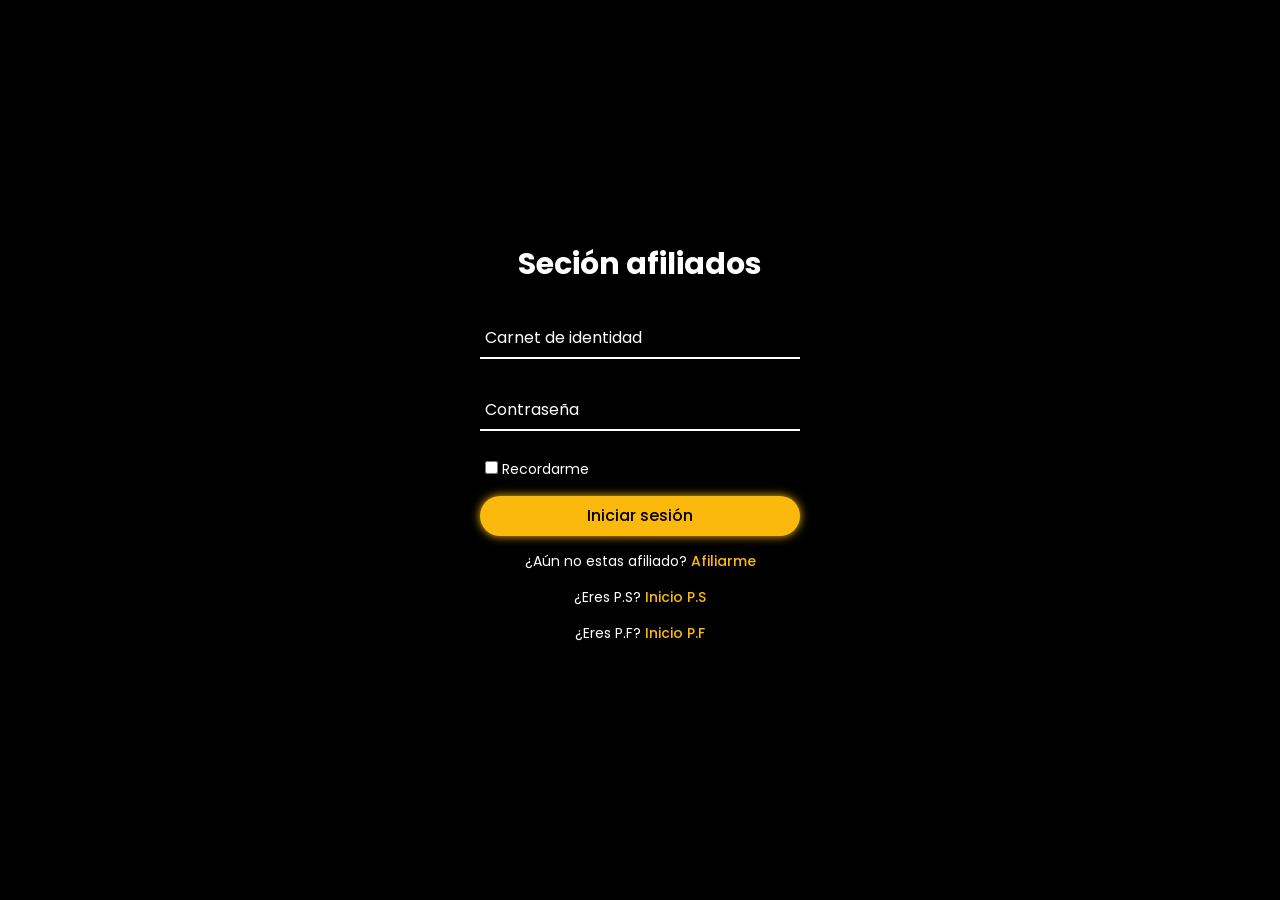
<file: sistema/login.html>
<!DOCTYPE html>
<html lang="en">
<head>
  <!-- Meta etiquetas para la codificación, compatibilidad y escala del viewport -->
  <meta charset="UTF-8">
  <meta http-equiv="X-UA-Compatible" content="IE=edge">
  <meta name="viewport" content="width=device-width, initial-scale=1.0">
  <title>login de usuario</title>
  <!-- Enlace al archivo de estilos CSS -->
  <link rel="stylesheet" type="text/css" href="login/estilo/style.css">
  <!-- Ícono de acceso directo para la página -->
  <link rel="shortcut icon" href="../logo.ico">
  <script async src="https://pagead2.googlesyndication.com/pagead/js/adsbygoogle.js?client=ca-pub-8380155752707218"
     crossorigin="anonymous"></script>
</head>
<body>
        
  <div class="wrapper">
    <!-- Contenedor principal para el formulario de inicio de sesión -->
    <div class="form-wrapper sign-in">
      <!-- Formulario que envía los datos a 'login.php' mediante el método POST -->
      <form action="login.php" method="post">
        <h2>Seción afiliados</h2>
        <!-- Grupo de entrada para el carnet de identidad -->
        <div class="input-group">
          <input 
                type="carnet"
                class="form-control"
                name="carnet"
                id="carnet"
                aria-describedby="helpId"
                placeholder=""
                required>
          <label for="">Carnet de identidad</label>
        </div>

        <!-- Grupo de entrada para la contraseña -->
        <div class="input-group">
          <input 
                type="password"
                class="form-control"
                name="password"
                id="password"
                placeholder=""
                required>
          <label for="">Contraseña</label>
        </div>

        <!-- Checkbox para recordar al usuario -->
        <div class="remember">
          <label><input type="checkbox"> Recordarme</label>
        </div>

        <!-- Botón para enviar el formulario -->
        <button type="submit">Iniciar sesión</button>

        <!-- Enlace para registrarse si aún no tiene cuenta -->
        <div class="signUp-link">
          <p>¿Aún no estas afiliado? <a href="registro.php" class="signUpBtn-link">Afiliarme</a></p>
        </div>
        <div class="signUp-link">
          <p>¿Eres P.S? <a href="Presidentes/login.html" class="signUpBtn-link">Inicio P.S</a></p>
        </div>
        <div class="signUp-link">
          <p>¿Eres P.F? <a href="PresidenteFederacion/login.html" class="signUpBtn-link">Inicio P.F</a></p>
        </div>
      </form>
    </div>
  </div>

  <!-- Script JavaScript para funcionalidades adicionales -->
  <script src="././login/scrip/script.js"></script>
  <!-- Code by helpme_coder -->
   
</body>
</html>
</file>
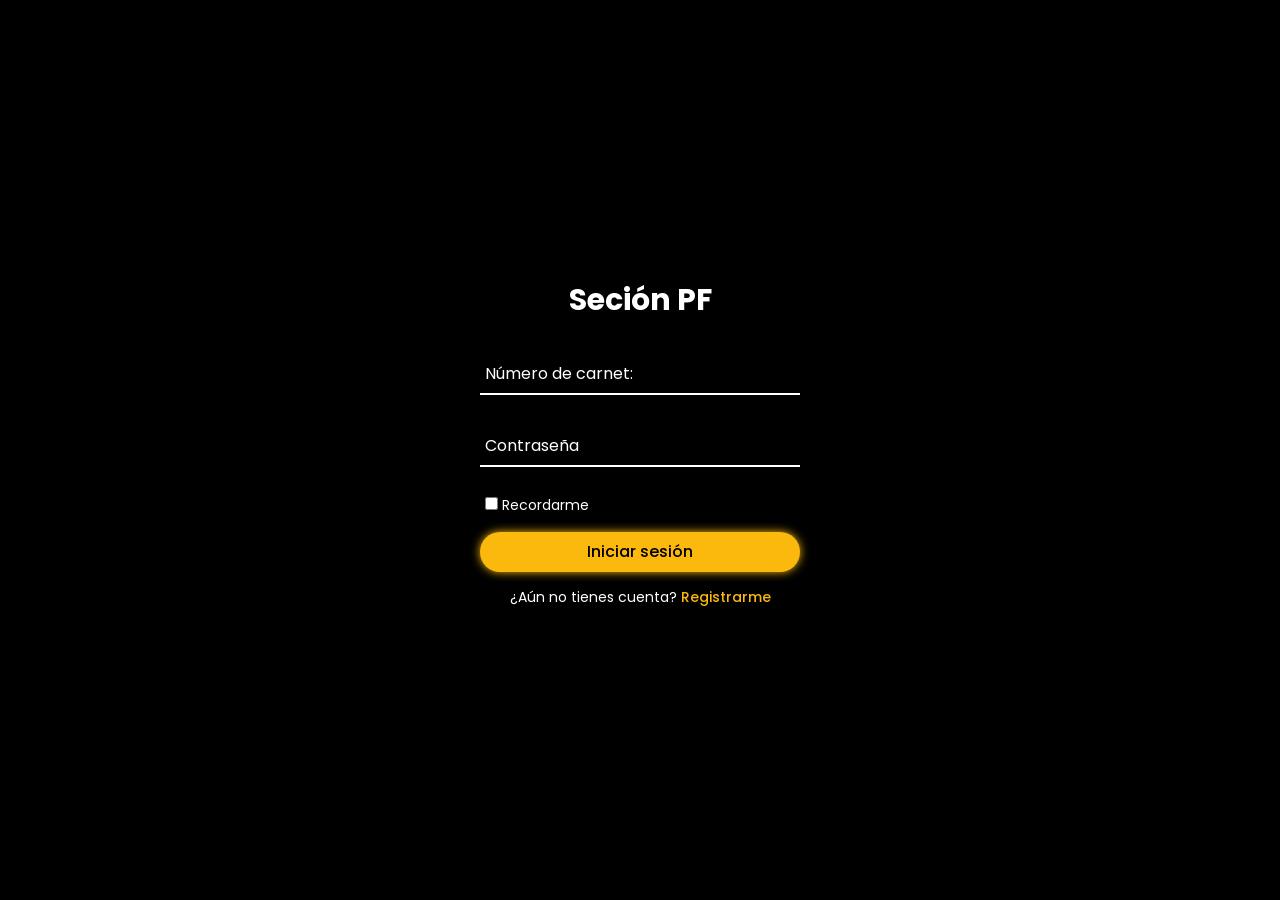
<file: sistema/PresidenteFederacion/login.html>
<!DOCTYPE html>
<html lang="en">
<head>
  <!-- Meta etiquetas obligatorias -->
  <meta charset="UTF-8">
  <meta http-equiv="X-UA-Compatible" content="IE=edge">
  <meta name="viewport" content="width=device-width, initial-scale=1.0">
  <title>Inicio de sesión PF</title>
  <!-- Estilos CSS -->
  <link rel="stylesheet" type="text/css" href="login/estilo/style.css">
  <!-- Ícono -->
  <link rel="shortcut icon" href="../logo.ico">
  <script async src="https://pagead2.googlesyndication.com/pagead/js/adsbygoogle.js?client=ca-pub-8380155752707218"
     crossorigin="anonymous"></script>
</head>
<body>
        
  <div class="wrapper">
    <!-- Formulario de inicio de sesión -->
    <div class="form-wrapper sign-in">
      <form action="login.php" method="post">
        <h2>Seción PF</h2>
        <!-- Campo para ingresar número de carnet -->
        <div class="input-group">
          <input 
                type="text"
                class="form-control"
                name="carnet"
                id="carnet"
                aria-describedby="helpId"
                placeholder=""
                required>
          <label for="">Número de carnet:</label>
        </div>

        <!-- Campo para ingresar contraseña -->
        <div class="input-group">
          <input 
                type="password"
                class="form-control"
                name="password"
                id="password"
                placeholder=""
                required>
          <label for="">Contraseña</label>
        </div>

        <!-- Opción para recordar sesión -->
        <div class="remember">
          <label><input type="checkbox"> Recordarme</label>
        </div>

        <!-- Botón para iniciar sesión -->
        <button type="submit">Iniciar sesión</button>

        <!-- Enlace para registrarse si no tiene cuenta -->
        <div class="signUp-link">
          <p>¿Aún no tienes cuenta? <a href="registro.php" class="signUpBtn-link">Registrarme</a></p>
        </div>
      </form>
    </div>
  </div>

  <!-- Script externo -->
  <script src="././login/scrip/script.js"></script>
  <!-- Código por helpme_coder -->
</body>
</html>
</file>
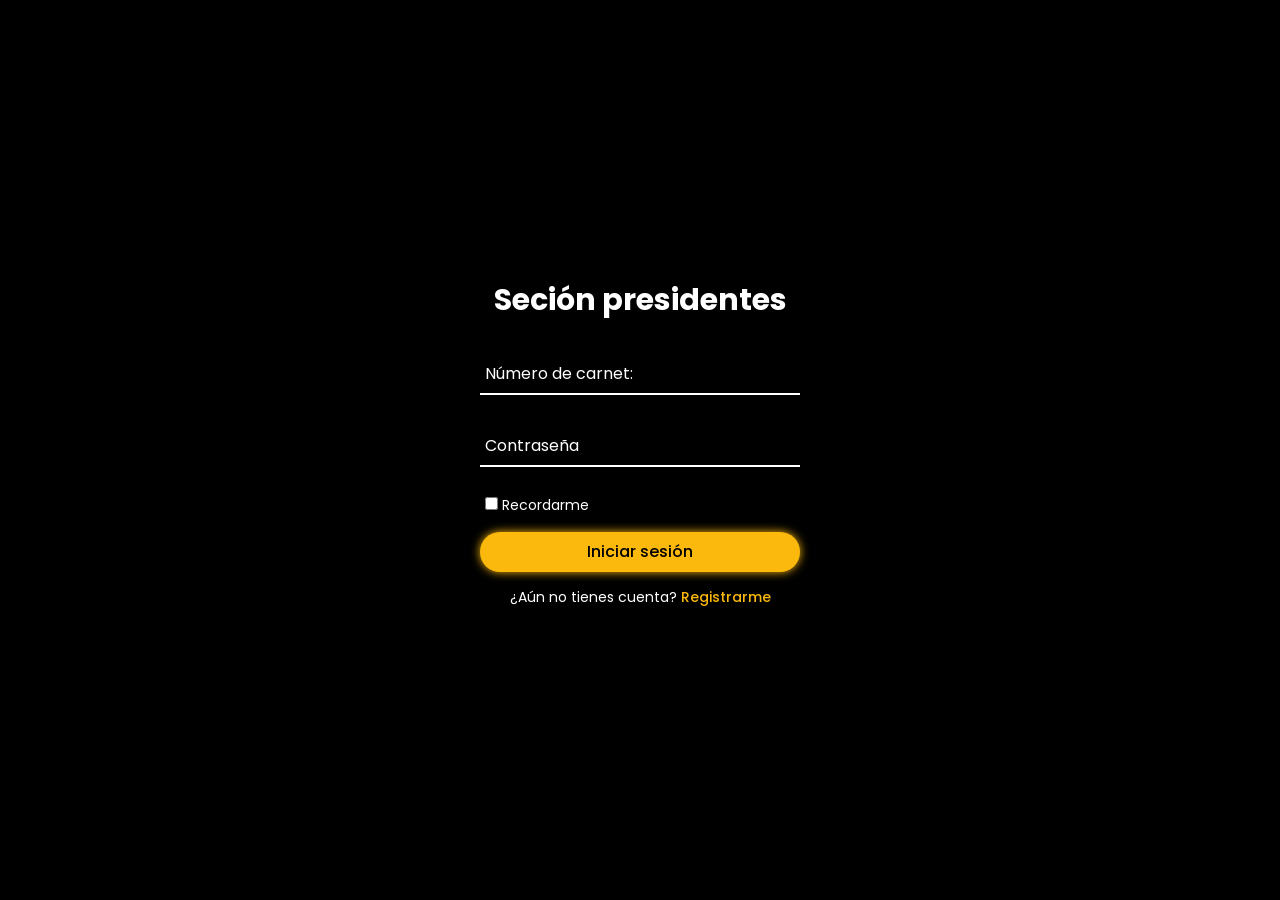
<file: sistema/Presidentes/login.html>
<!DOCTYPE html>
<html lang="en">
<head>
  <!-- Meta etiquetas obligatorias -->
  <meta charset="UTF-8">
  <meta http-equiv="X-UA-Compatible" content="IE=edge">
  <meta name="viewport" content="width=device-width, initial-scale=1.0">
  <title>Inicio de sesión Presidente</title>
  <!-- Estilos CSS -->
  <link rel="stylesheet" type="text/css" href="login/estilo/style.css">
  <!-- Ícono -->
  <link rel="shortcut icon" href="../logo.ico">
  <script async src="https://pagead2.googlesyndication.com/pagead/js/adsbygoogle.js?client=ca-pub-8380155752707218"
     crossorigin="anonymous"></script>
</head>
<body>
        
  <div class="wrapper">
    <!-- Formulario de inicio de sesión -->
    <div class="form-wrapper sign-in">
      <form action="login.php" method="post">
        <h2>Seción presidentes</h2>
        <!-- Campo para ingresar número de carnet -->
        <div class="input-group">
          <input 
                type="text"
                class="form-control"
                name="carnet"
                id="carnet"
                aria-describedby="helpId"
                placeholder=""
                required>
          <label for="">Número de carnet:</label>
        </div>

        <!-- Campo para ingresar contraseña -->
        <div class="input-group">
          <input 
                type="password"
                class="form-control"
                name="password"
                id="password"
                placeholder=""
                required>
          <label for="">Contraseña</label>
        </div>

        <!-- Opción para recordar sesión -->
        <div class="remember">
          <label><input type="checkbox"> Recordarme</label>
        </div>

        <!-- Botón para iniciar sesión -->
        <button type="submit">Iniciar sesión</button>

        <!-- Enlace para registrarse si no tiene cuenta -->
        <div class="signUp-link">
          <p>¿Aún no tienes cuenta? <a href="registro.php" class="signUpBtn-link">Registrarme</a></p>
        </div>
      </form>
    </div>
  </div>

  <!-- Script externo -->
  <script src="././login/scrip/script.js"></script>
  <!-- Código por helpme_coder -->
</body>
</html>
</file>
<file: sistema/login/estilo/style.css>
/* code by helpmecoder */

@import url('https://fonts.googleapis.com/css2?family=Poppins:wght@300;400;500;600;700;800;900&display=swap');
* {
  margin: 0;
  padding: 0;
  box-sizing: border-box;
  font-family: 'Poppins', sans-serif;
}
body {
  display: flex;
  justify-content: center;
  align-items: center;
  min-height: 100vh;
  background: #000;
}
.wrapper:hover {
  position: relative;
  width: 400px;
  height: 500px;
  background: #000;
  box-shadow: 0 0 50px rgb(251, 184, 13);
  border-radius: 20px;
  padding: 40px;
  overflow: hidden;
  transition: 1s ease-in-out;
}

.form-wrapper {
  display: flex;
  justify-content: center;
  align-items: center;
  width: 100%;
  height: 100%;
  transition: 1s ease-in-out;
}
.wrapper.active .form-wrapper.sign-in {
  transform: translateY(-450px);
}
.wrapper .form-wrapper.sign-up {
  overflow: hidden;
  position: absolute;
  top: 450px;
  left: 0;
}
.wrapper.active .form-wrapper.sign-up {
  transform: translateY(-450px);
}
h2 {
  font-size: 30px;
  color: #fff;
  text-align: center;
}
.input-group {
  position: relative;
  margin: 30px 0;
  border-bottom: 2px solid #fff;
}
.input-group label {
  position: absolute;
  top: 50%;
  left: 5px;
  transform: translateY(-50%);
  font-size: 16px;
  color: #fff;
  pointer-events: none;
  transition: .5s;
}
.input-group input {
  width: 320px;
  height: 40px;
  font-size: 16px;
  color: #fff;
  padding: 0 5px;
  background: transparent;
  border: none;
  outline: none;
}
.input-group input:focus~label,
.input-group input:valid~label {
  top: -5px;
}
.remember {
  margin: -5px 0 15px 5px;
}
.remember label {
  color: #fff;
  font-size: 14px;
}
.remember label input {
  accent-color: rgb(251, 184, 13);
}
button {
  position: relative;
  width: 100%;
  height: 40px;
  background: rgb(251, 184, 13);
  box-shadow: 0 0 10px rgb(251, 184, 13);
  font-size: 16px;
  color: #000;
  font-weight: 500;
  cursor: pointer;
  border-radius: 30px;
  border: none;
  outline: none;
}
.signUp-link {
  font-size: 14px;
  text-align: center;
  margin: 15px 0;
}
.signUp-link p {
  color: #fff;
}
.signUp-link p a {
  color: rgb(251, 184, 13);
  text-decoration: none;
  font-weight: 500;
}
.signUp-link p a:hover {
  text-decoration: underline;
}
</file>
<file: sistema/PresidenteFederacion/login/estilo/style.css>
/* code by helpmecoder */

@import url('https://fonts.googleapis.com/css2?family=Poppins:wght@300;400;500;600;700;800;900&display=swap');
* {
  margin: 0;
  padding: 0;
  box-sizing: border-box;
  font-family: 'Poppins', sans-serif;
}
body {
  display: flex;
  justify-content: center;
  align-items: center;
  min-height: 100vh;
  background: #000;
}
.wrapper:hover {
  position: relative;
  width: 400px;
  height: 500px;
  background: #000;
  box-shadow: 0 0 50px rgb(251, 184, 13);
  border-radius: 20px;
  padding: 40px;
  overflow: hidden;
  transition: 1s ease-in-out;
}

.form-wrapper {
  display: flex;
  justify-content: center;
  align-items: center;
  width: 100%;
  height: 100%;
  transition: 1s ease-in-out;
}
.wrapper.active .form-wrapper.sign-in {
  transform: translateY(-450px);
}
.wrapper .form-wrapper.sign-up {
  overflow: hidden;
  position: absolute;
  top: 450px;
  left: 0;
}
.wrapper.active .form-wrapper.sign-up {
  transform: translateY(-450px);
}
h2 {
  font-size: 30px;
  color: #fff;
  text-align: center;
}
.input-group {
  position: relative;
  margin: 30px 0;
  border-bottom: 2px solid #fff;
}
.input-group label {
  position: absolute;
  top: 50%;
  left: 5px;
  transform: translateY(-50%);
  font-size: 16px;
  color: #fff;
  pointer-events: none;
  transition: .5s;
}
.input-group input {
  width: 320px;
  height: 40px;
  font-size: 16px;
  color: #fff;
  padding: 0 5px;
  background: transparent;
  border: none;
  outline: none;
}
.input-group input:focus~label,
.input-group input:valid~label {
  top: -5px;
}
.remember {
  margin: -5px 0 15px 5px;
}
.remember label {
  color: #fff;
  font-size: 14px;
}
.remember label input {
  accent-color: rgb(251, 184, 13);
}
button {
  position: relative;
  width: 100%;
  height: 40px;
  background: rgb(251, 184, 13);
  box-shadow: 0 0 10px rgb(251, 184, 13);
  font-size: 16px;
  color: #000;
  font-weight: 500;
  cursor: pointer;
  border-radius: 30px;
  border: none;
  outline: none;
}
.signUp-link {
  font-size: 14px;
  text-align: center;
  margin: 15px 0;
}
.signUp-link p {
  color: #fff;
}
.signUp-link p a {
  color: rgb(251, 184, 13);
  text-decoration: none;
  font-weight: 500;
}
.signUp-link p a:hover {
  text-decoration: underline;
}
</file>
<file: sistema/Presidentes/login/estilo/style.css>
/* code by helpmecoder */

@import url('https://fonts.googleapis.com/css2?family=Poppins:wght@300;400;500;600;700;800;900&display=swap');
* {
  margin: 0;
  padding: 0;
  box-sizing: border-box;
  font-family: 'Poppins', sans-serif;
}
body {
  display: flex;
  justify-content: center;
  align-items: center;
  min-height: 100vh;
  background: #000;
}
.wrapper:hover {
  position: relative;
  width: 400px;
  height: 500px;
  background: #000;
  box-shadow: 0 0 50px rgb(251, 184, 13);
  border-radius: 20px;
  padding: 40px;
  overflow: hidden;
  transition: 1s ease-in-out;
}

.form-wrapper {
  display: flex;
  justify-content: center;
  align-items: center;
  width: 100%;
  height: 100%;
  transition: 1s ease-in-out;
}
.wrapper.active .form-wrapper.sign-in {
  transform: translateY(-450px);
}
.wrapper .form-wrapper.sign-up {
  overflow: hidden;
  position: absolute;
  top: 450px;
  left: 0;
}
.wrapper.active .form-wrapper.sign-up {
  transform: translateY(-450px);
}
h2 {
  font-size: 30px;
  color: #fff;
  text-align: center;
}
.input-group {
  position: relative;
  margin: 30px 0;
  border-bottom: 2px solid #fff;
}
.input-group label {
  position: absolute;
  top: 50%;
  left: 5px;
  transform: translateY(-50%);
  font-size: 16px;
  color: #fff;
  pointer-events: none;
  transition: .5s;
}
.input-group input {
  width: 320px;
  height: 40px;
  font-size: 16px;
  color: #fff;
  padding: 0 5px;
  background: transparent;
  border: none;
  outline: none;
}
.input-group input:focus~label,
.input-group input:valid~label {
  top: -5px;
}
.remember {
  margin: -5px 0 15px 5px;
}
.remember label {
  color: #fff;
  font-size: 14px;
}
.remember label input {
  accent-color: rgb(251, 184, 13);
}
button {
  position: relative;
  width: 100%;
  height: 40px;
  background: rgb(251, 184, 13);
  box-shadow: 0 0 10px rgb(251, 184, 13);
  font-size: 16px;
  color: #000;
  font-weight: 500;
  cursor: pointer;
  border-radius: 30px;
  border: none;
  outline: none;
}
.signUp-link {
  font-size: 14px;
  text-align: center;
  margin: 15px 0;
}
.signUp-link p {
  color: #fff;
}
.signUp-link p a {
  color: rgb(251, 184, 13);
  text-decoration: none;
  font-weight: 500;
}
.signUp-link p a:hover {
  text-decoration: underline;
}
</file>
